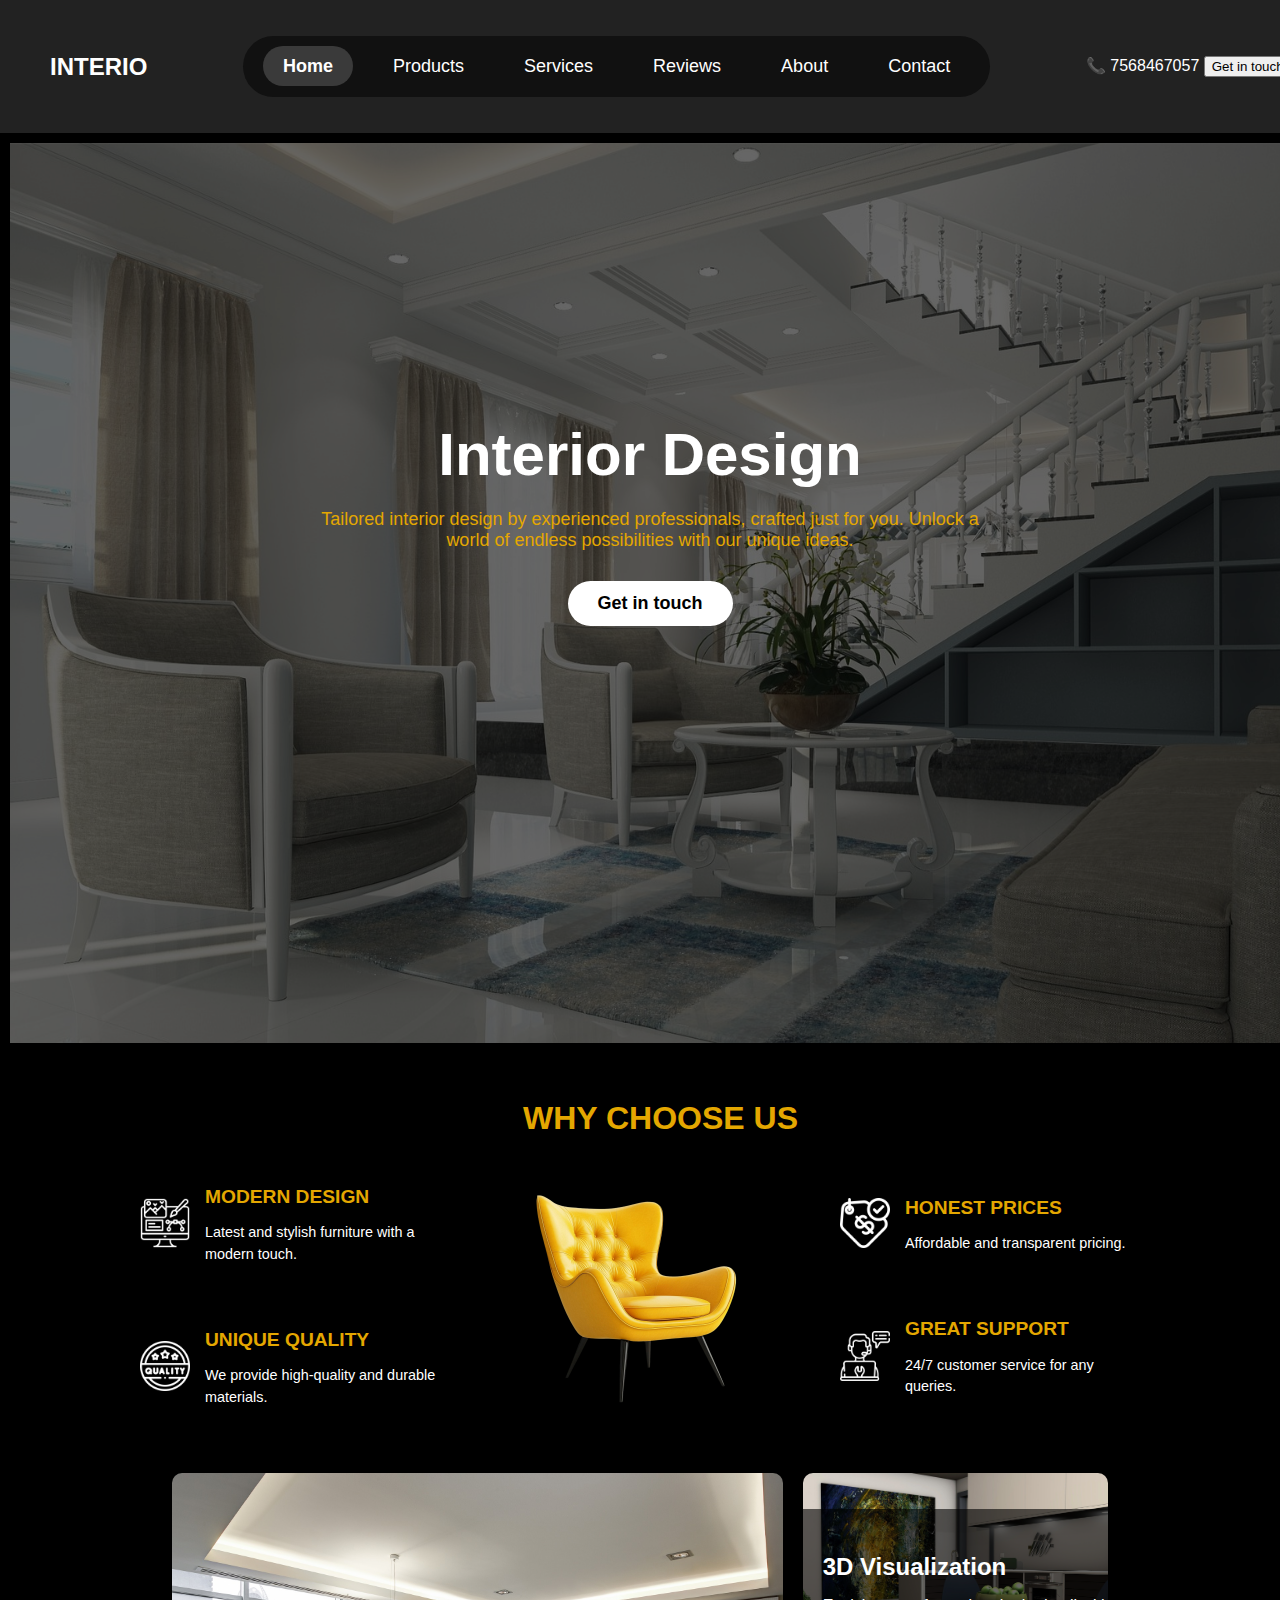
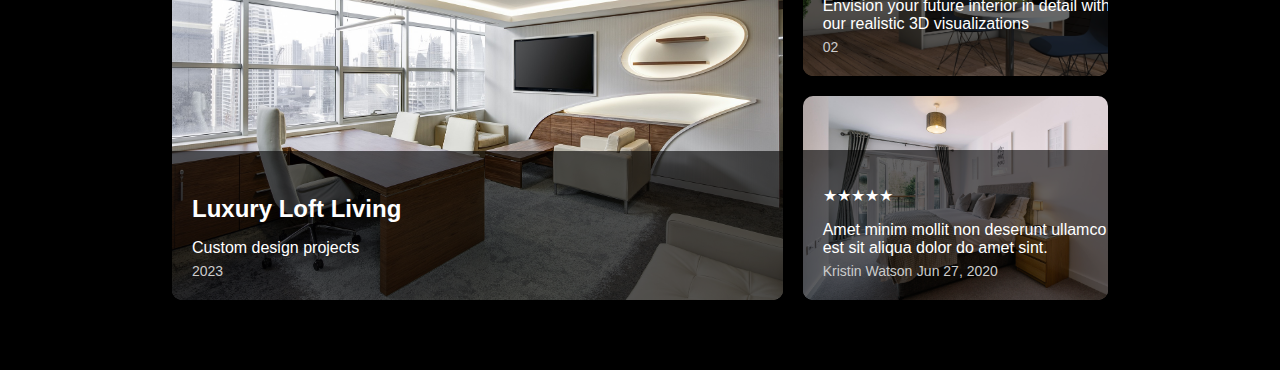
<file: index.html>
<!DOCTYPE html>
<html lang="en">
<head>
    <meta charset="UTF-8">
    <meta http-equiv="X-UA-Compatible" content="IE=edge">
    <meta name="viewport" content="width=device-width, initial-scale=1.0">
    <title> INTERIO </title>
    <link rel="stylesheet" href="style.css">
    
</head>
<body>


    <header>
      

        <div class="logo">INTERIO</div>
        <nav class="navbar">
            <ul class="nav-links">
                <li><a href="index.html" class="active">Home</a></li>
                <li><a href="products.html">Products</a></li>
                <li><a href="services.html">Services</a></li>
                <li><a href="reviews.html">Reviews</a></li>
                <li><a href="about.html">About</a></li>
                <li><a href="contact.html">Contact</a></li>
            </ul>
        </nav>
        
        
        

        <div class="contact">
            <span>📞 7568467057</span>
            <button>Get in touch</button>
        </div>

    </header>

    <section class="hero">
        

        <div class="hero-content">
            <h1>Interior Design</h1>
            <p>Tailored interior design by experienced professionals, crafted just for you. Unlock a world of endless possibilities with our unique ideas.</p>
            <a href="#" class="btn">Get in touch</a>
        </div>
    </section>

    <section class="why-choose-us">
        <h2>WHY CHOOSE US</h2>
        <div class="container">
            
            <div class="features-left">
                <div class="feature-box">
                    <img src="design.png" alt="Modern Design">
                    <div>
                        <h3>MODERN DESIGN</h3>
                        <p>Latest and stylish furniture with a modern touch.</p>
                    </div>
                </div>

                <div class="feature-box">
                    <img src="quality.png" alt="Unique Quality">
                    <div>
                        <h3>UNIQUE QUALITY</h3>
                        <p>We provide high-quality and durable materials.</p>
                    </div>
                </div>
            </div>

            <div class="center-image">
                <img src="sofa.png" alt="Sofa Image">
            </div>

            <div class="features-right">
                <div class="feature-box">
                    <img src="price.png" alt="Honest Prices">
                    <div>
                        <h3>HONEST PRICES</h3>
                        <p>Affordable and transparent pricing.</p>
                    </div>
                </div>

                <div class="feature-box">
                    <img src="support.png" alt="Great Support">
                    <div>
                        <h3>GREAT SUPPORT</h3>
                        <p>24/7 customer service for any queries.</p>
                    </div>
                </div>
            </div>

        </div>
        <section class="projects-grid">
            <div class="grid-item large" onclick="location.href='projects.html'">
                <img src="office.jpg" alt="Custom Design Projects">
                <div class="overlay">
                    <h3>Luxury Loft Living</h3>
                    <p>Custom design projects</p>
                    <span>2023</span>
                </div>
            </div>
        
            <div class="grid-item small" onclick="location.href='3d-visualization.html'">
                <img src="3d.jpg" alt="3D Visualization">
                <div class="overlay">
                    <h3>3D Visualization</h3>
                    <p>Envision your future interior in detail with our realistic 3D visualizations</p>
                    <span>02</span>
                </div>
            </div>
        
            <div class="grid-item small" onclick="location.href='reviews.html'">
                <img src="review.jpg" alt="Reviews">
                <div class="overlay">
                    <p>★★★★★</p>
                    <p>Amet minim mollit non deserunt ullamco est sit aliqua dolor do amet sint.</p>
                    <span>Kristin Watson</span>
                    <span>Jun 27, 2020</span>
                </div>
            </div>
        </section>
        
    


</body>
</html>
</file>
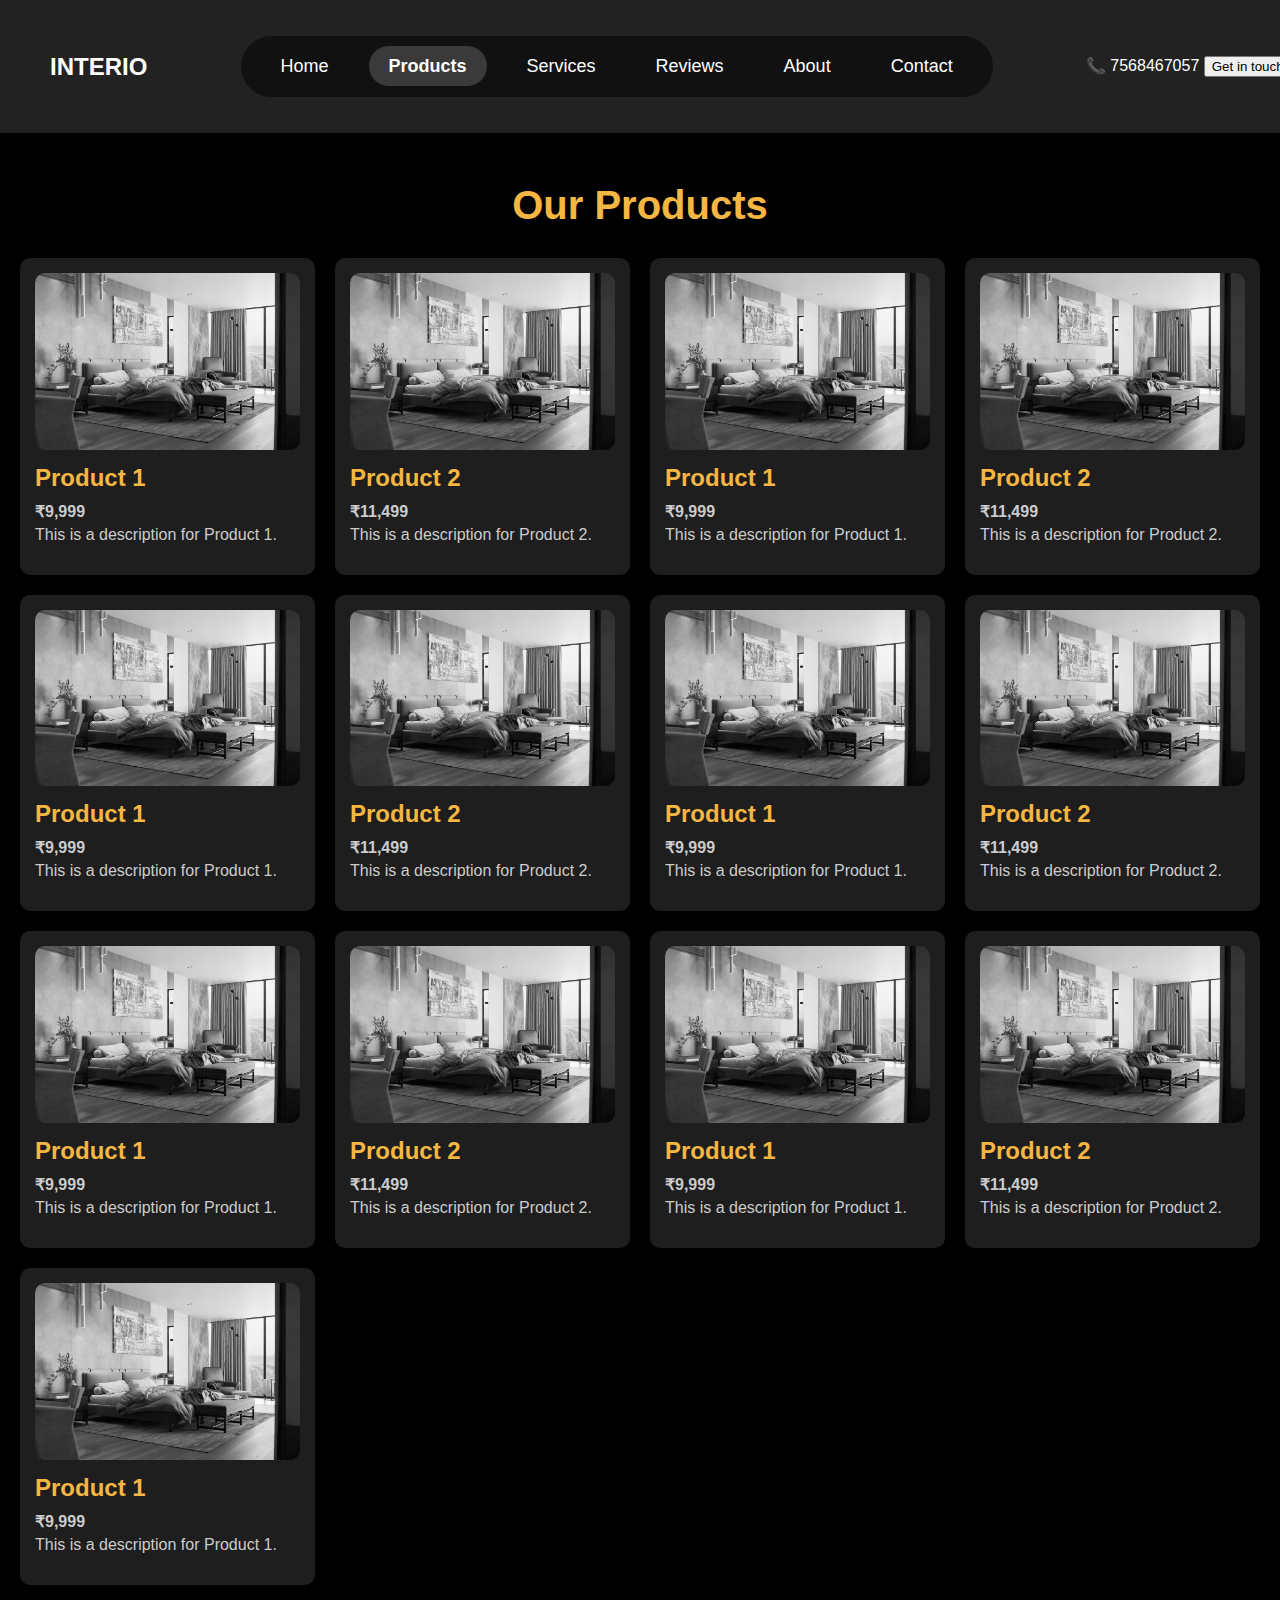
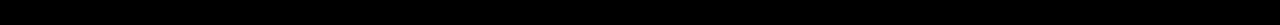
<file: products.html>
<!DOCTYPE html>
<html lang="en">
<head>
    <meta charset="UTF-8">
    <meta http-equiv="X-UA-Compatible" content="IE=edge">
    <meta name="viewport" content="width=device-width, initial-scale=1.0">
    <title> INTERIO </title>
    <link rel="stylesheet" href="projects.css">
    
</head>
<body>


    <header>
      

        <div class="logo">INTERIO</div>
        <nav class="navbar">
            <ul class="nav-links">
                <li><a href="index.html" >Home</a></li>
                <li><a href="products.html"class="active">Products</a></li>
                <li><a href="services.html">Services</a></li>
                <li><a href="reviews.html">Reviews</a></li>
                <li><a href="about.html">About</a></li>
                <li><a href="contact.html">Contact</a></li>
            </ul>
        </nav>
        
        
        

        <div class="contact">
            <span>📞 7568467057</span>
            <button>Get in touch</button>
        </div>



    </header>
    
 
    <section class="products-section">
       
    <h1>Our Products</h1>
       
        <div class="product-container">
          
         
          <div class="product-card">
            <img src="bedrom.jpg"  alt="Royal Bed"> 
            <h2>Product 1</h2>
            <p class="price">₹9,999</p>
            <p>This is a description for Product 1.</p>
          </div>
          
       
          <div class="product-card">
            <img src="bedrom.jpg" alt="Royal Bed">
            <h2>Product 2</h2>
            <p class="price">₹11,499</p>
            <p>This is a description for Product 2.</p>
          </div>
          
          <div class="product-card">
            <img src="bedrom.jpg"  alt="Royal Bed"> 
            <h2>Product 1</h2>
            <p class="price">₹9,999</p>
            <p>This is a description for Product 1.</p>
          </div>
          
       
          <div class="product-card">
            <img src="bedrom.jpg" alt="Royal Bed">
            <h2>Product 2</h2>
            <p class="price">₹11,499</p>
            <p>This is a description for Product 2.</p>
          </div>
          <div class="product-card">
            <img src="bedrom.jpg"  alt="Royal Bed"> 
            <h2>Product 1</h2>
            <p class="price">₹9,999</p>
            <p>This is a description for Product 1.</p>
          </div>
          
       
          <div class="product-card">
            <img src="bedrom.jpg" alt="Royal Bed">
            <h2>Product 2</h2>
            <p class="price">₹11,499</p>
            <p>This is a description for Product 2.</p>
          </div>
          <div class="product-card">
            <img src="bedrom.jpg"  alt="Royal Bed"> 
            <h2>Product 1</h2>
            <p class="price">₹9,999</p>
            <p>This is a description for Product 1.</p>
          </div>
          
       
          <div class="product-card">
            <img src="bedrom.jpg" alt="Royal Bed">
            <h2>Product 2</h2>
            <p class="price">₹11,499</p>
            <p>This is a description for Product 2.</p>
          </div>
          <div class="product-card">
            <img src="bedrom.jpg"  alt="Royal Bed"> 
            <h2>Product 1</h2>
            <p class="price">₹9,999</p>
            <p>This is a description for Product 1.</p>
          </div>
          
       
          <div class="product-card">
            <img src="bedrom.jpg" alt="Royal Bed">
            <h2>Product 2</h2>
            <p class="price">₹11,499</p>
            <p>This is a description for Product 2.</p>
          </div>
          <div class="product-card">
            <img src="bedrom.jpg"  alt="Royal Bed"> 
            <h2>Product 1</h2>
            <p class="price">₹9,999</p>
            <p>This is a description for Product 1.</p>
          </div>
          
       
          <div class="product-card">
            <img src="bedrom.jpg" alt="Royal Bed">
            <h2>Product 2</h2>
            <p class="price">₹11,499</p>
            <p>This is a description for Product 2.</p>
          </div>
          <div class="product-card">
            <img src="bedrom.jpg"  alt="Royal Bed"> 
            <h2>Product 1</h2>
            <p class="price">₹9,999</p>
            <p>This is a description for Product 1.</p>
          </div>
          
       
          
        </div>

        <script src="script.js"></script>
      </section>
        
    


   


    


</body>
</html>
</file>
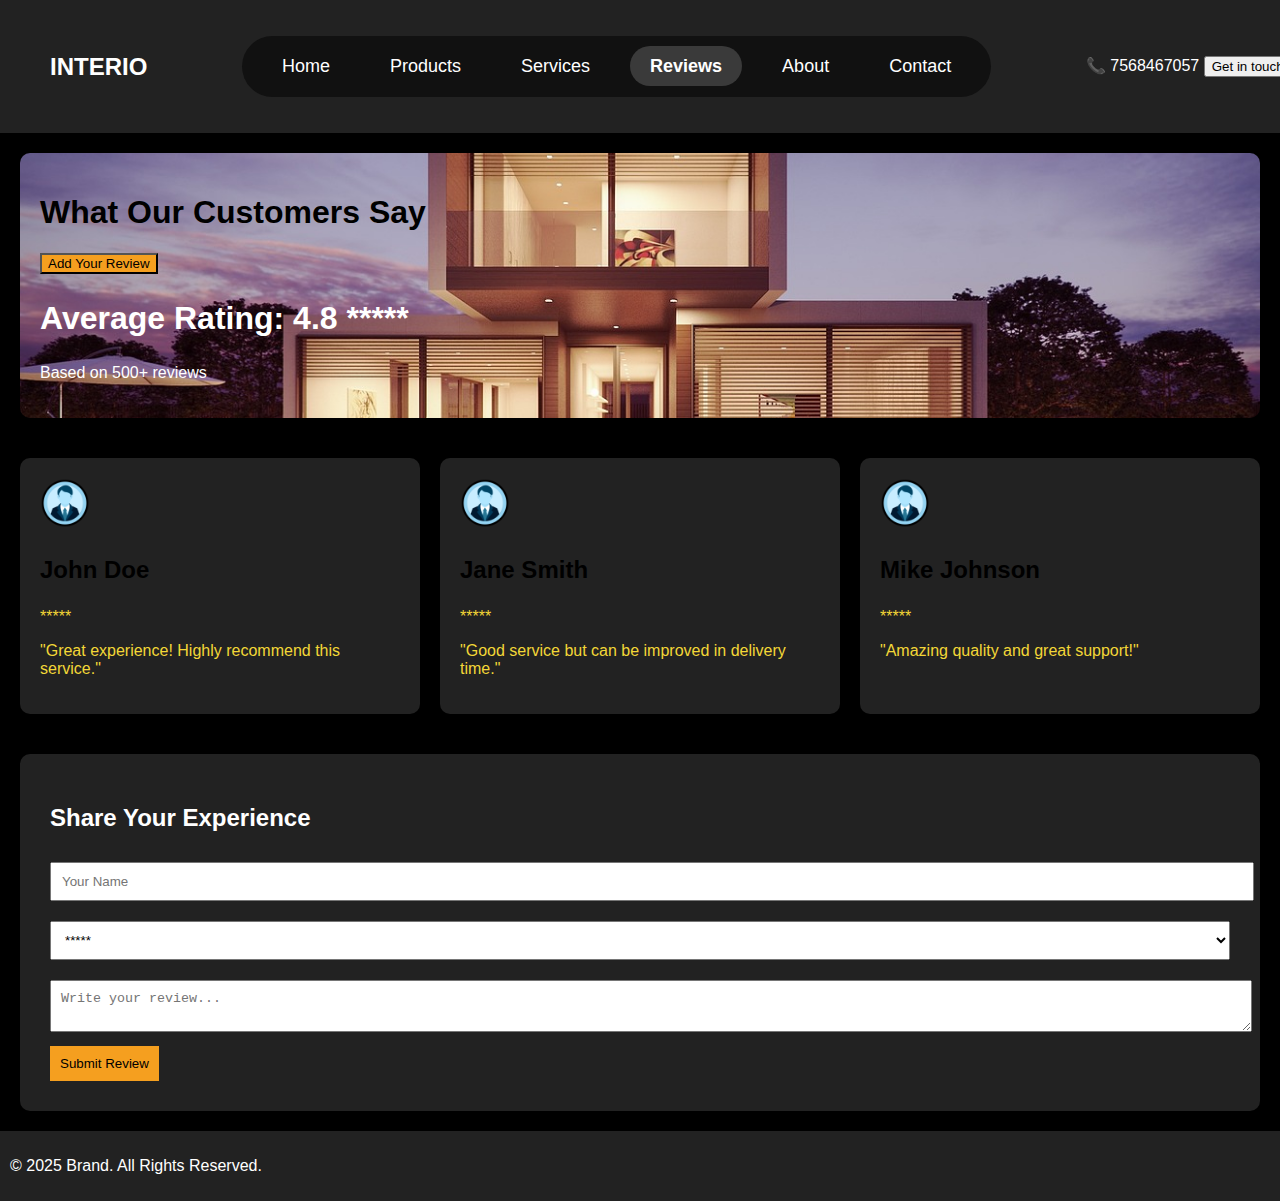
<file: reviews.html>
<!DOCTYPE html>
<html lang="en">
<head>
    <meta charset="UTF-8">
    <meta name="viewport" content="width=device-width, initial-scale=1.0">
    <title>Customer Reviews</title>
    <link rel="stylesheet" href="reviews.css">
</head>
<body>

    <header>
      

        <div class="logo">INTERIO</div>
        <nav class="navbar">
            <ul class="nav-links">
                <li><a href="index.html">Home</a></li>
                <li><a href="products.html">Products</a></li>
                <li><a href="services.html">Services</a></li>
                <li><a href="reviews.html" class="active">Reviews</a></li>
                <li><a href="about.html">About</a></li>
                <li><a href="contact.html">Contact</a></li>
            </ul>
        </nav>
        
        
        

        <div class="contact">
            <span>📞 7568467057</span>
            <button>Get in touch</button>
        </div>

    </header>




  
    <section class="overall-rating">
        <h1>What Our Customers Say</h1>
        <button class="add-review-btn">Add Your Review</button>
        <h2>Average Rating: 4.8 *****</h2>
        <p>Based on 500+ reviews</p>
    </section>


    <section class="review-grid">
        <div class="review-card">
            <img src="user.png" alt="User">
            <h3>John Doe</h3>
            <p>*****</p>
            <p>"Great experience! Highly recommend this service."</p>
        </div>

        <div class="review-card">
            <img src="user.png" alt="User">
            <h3>Jane Smith</h3>
            <p>*****</p>
            <p>"Good service but can be improved in delivery time."</p>
        </div>

        <div class="review-card">
            <img src="user.png" alt="User">
            <h3>Mike Johnson</h3>
            <p>*****</p>
            <p>"Amazing quality and great support!"</p>
        </div>

      
    </section>


    <section class="add-review">
        <h2>Share Your Experience</h2>
        <form>
            <input type="text" placeholder="Your Name" required>
            <select>
                <option value="5">*****</option>
                <option value="4">****</option>
                <option value="3">***</option>
                <option value="2">**</option>
                <option value="1">*</option>
            </select>
            <textarea placeholder="Write your review..." required></textarea>
            <button type="submit">Submit Review</button>
        </form>
    </section>

    
    <footer>
        <p>&copy; 2025 Brand. All Rights Reserved.</p>
    </footer>

</body>
</html>
</file>
<file: style.css>
body{

    margin: 0%;
    padding: 0%;
    font-family: arial, sans-serif;
    background-color: rgb(0, 0, 0);
    color: white;
}

header{

    display: flex;
    justify-content: space-between;
    align-items: center;
    padding: 20px 50px;
    background-color: #222222;
    position: relative;
    width: 100%;
    top: 0;
    z-index: 1000;
}


.logo {
    font-size: 24px;
    font-weight: bold;
    text-transform: uppercase;
    display: inline-block;
    
}

.logo:hover {
    animation: bounce 0.5s ease-in-out;
    transform: scale(1.05);
    background-color: white;
    color:black;
}

.navbar {
    background-color: #222222;  
    padding: 0px 0px;
    text-align: center;
} 


.nav-links {
    list-style: none;
    display: flex;
    justify-content: center;
    gap: 20px;
    padding: 10px;
    background: #111; 
    border-radius: 50px;  
    padding: 20px 20px;
}


.nav-links li {
    display: inline;
}


.nav-links a {
    text-decoration: none;
    color: white;
    font-size: 18px;
    padding: 10px 20px;
    border-radius: 30px; 
    transition: all 0.3s ease-in-out;
}


.nav-links .active {
    background-color: #3a3a3a;
    font-weight: bold;
}
.nav-links .active:hover{

    transform: scaleX(10px);
}


.nav-links a:hover {
    background-color: #3a3a3a;
}

.contact{
    margin-right: 3%;
}
.button {
    background-color: #222;
    color: black;
    padding: 10px 20px;
    border-radius: 30px;
    font-weight: bold;
    text-transform: uppercase;
    transition: 1s ease;
}

.button:hover {
    background-color: #161515;
    cursor: pointer;
    transform: scale(20);
}

.hero {
    width: 100%;
    height: 100vh;
    background: url('living\ room.jpg') no-repeat center center/cover;
    display: flex;
    align-items: center;
    justify-content: center;
    text-align: center;
    color: white;
    position: relative;
    margin: 10px;
}

.hero::before {
    content: "";
    position: absolute;
    top: 0;
    left: 0;
    width: 100%;
    height: 100%;
    background: rgba(0, 0, 0, 0.6);
    z-index: 0;
}

.hero-content {
    position: relative;
    max-width: 700px;
    z-index: 1;
}

.hero h1 {
    font-size: 60px;
    font-weight: bold;
    margin-bottom: 20px;
}

.hero p {
    font-size: 18px;
    font-weight: 300;
    color: rgb(228, 167, 0);
    margin-bottom: 30px;
}


.btn {
    display: inline-block;
    background: white;
    color: black;
    padding: 12px 30px;
    font-size: 18px;
    border-radius: 30px;
    text-decoration: none;
    font-weight: bold;
    transition: 0.3s;
    margin-bottom: 180px;
}

.btn:hover {
    background: #222;
}
.why-choose-us {
    padding: 20px 55px;
}



.why-choose-us h2 {
    font-size: 2rem;
    color: rgb(228, 167, 0);
    margin-bottom: 30px;
    margin-left: 40%;
}

.container {
    display: flex;
    align-items: center;
    justify-content: space-between;
    max-width: 1000px;
    margin: auto;
}

.features-left, .features-right {
    display: flex;
    flex-direction: column;
    gap: 30px;
}

.feature-box {
    display: flex;
    align-items: center;
    gap: 15px;
    max-width: 300px;
    text-align: left;
}

.feature-box img {
    width: 50px;
    height: 50px;
    filter: invert(1);
}

.feature-box h3 {
    color:rgb(228, 167, 0);
    font-size: 1.2rem;
    margin-bottom: 5px;
}

.feature-box p {
    font-size: 0.9rem;
    max-width: 250px;
    line-height: 1.5;
}

.center-image img {
    width: 250px;
    transition: 1s;
}
.center-image img:hover{
    transform: scale(1.5);
}

.projects-grid {
    display: grid;
    grid-template-columns: 2fr 1fr;
    grid-template-rows: 1fr 1fr;
    gap: 20px;
    padding: 50px 10%;
    background: #000000;
}

.grid-item {
    position: relative;
    cursor: pointer;
    overflow: hidden;
    border-radius: 10px;
}

.grid-item img {
    width: 100%;
    height: 100%;
    object-fit: cover;
    transition: transform 0.3s ease;
}

.grid-item:hover img {
    transform: scale(1.05);
}

.grid-item.large {
    grid-row: span 2;
}

.grid-item.small {
    display: flex;
    align-items: center;
    justify-content: center;
}

.overlay {
    position: absolute;
    bottom: 0;
    left: 0;
    width: 100%;
    background: rgba(0, 0, 0, 0.6);
    color: #fff;
    padding: 20px;
}

.overlay h3 {
    font-size: 24px;
    margin-bottom: 5px;
}

.overlay p {
    font-size: 16px;
    margin-bottom: 5px;
}

.overlay span {
    font-size: 14px;
    color: #ccc;
}
</file>
<file: projects.css>
body{

    margin: 0%;
    padding: 0%;
    font-family: arial, sans-serif;
    background-color: rgb(0, 0, 0);
    color: white;
}

header{

    display: flex;
    justify-content: space-between;
    align-items: center;
    padding: 20px 50px;
    background-color: #222;
    position: relative;
    width: 100%;
    top: 0;
    z-index: 1000;
}


.logo {
    font-size: 24px;
    font-weight: bold;
    text-transform: uppercase;
    display: inline-block;
    
}

.logo:hover {
    animation: bounce 0.5s ease-in-out;
    transform: scale(1.05);
    background-color: white;
    color:black;
}


.navbar {
    background-color: #222; 
    padding: -10px -10px;
    text-align: center;
}

.nav-links {
    list-style: none;
    display: flex;
    justify-content: center;
    gap: 20px;
    padding: 0px;
    background: #111111; 
    border-radius: 50px;  
    padding: 20px 20px;
}


.nav-links li {
    display: inline;
}

.nav-links a {
    text-decoration: none;
    color: white;
    font-size: 18px;
    padding: 10px 20px;
    border-radius: 30px; 
    transition: all 0.3s ease-in-out;
}


.nav-links .active {
    background-color: #3a3a3a;
    font-weight: bold;
}


.nav-links a:hover {
    background-color: #3a3a3a;
}

.contact{
    margin-right: 3%;
}
.button {
    background-color: #222;
    color: black;
    padding: 10px 20px;
    border-radius: 30px;
    font-weight: bold;
    text-transform: uppercase;
    transition: 1s ease;
}

.button:hover {
    background-color: #161515;
    cursor: pointer;
    transform: scale(20);
}
.projects-grid {
    display: grid;
    grid-template-columns: 2fr 1fr;
    grid-template-rows: 1fr 1fr;
    gap: 20px;
    padding: 50px 10%;
    background: #1c1c1c;
}

.grid-item {
    position: relative;
    cursor: pointer;
    overflow: hidden;
    border-radius: 10px;
}

.grid-item img {
    width: 100%;
    height: 100%;
    object-fit: cover;
    transition: transform 0.3s ease;
}

.grid-item:hover img {
    transform: scale(1.05);
}

.grid-item.large {
    grid-row: span 2;
}

.grid-item.small {
    display: flex;
    align-items: center;
    justify-content: center;
}

.overlay {
    position: absolute;
    bottom: 0;
    left: 0;
    width: 100%;
    background: rgba(0, 0, 0, 0.6);
    color: #fff;
    padding: 20px;
}

.overlay h3 {
    font-size: 24px;
    margin-bottom: 5px;
}

.overlay p {
    font-size: 16px;
    margin-bottom: 5px;
}

.overlay span {
    font-size: 14px;
    color: #ccc;
}

.products-section h1 {
    text-align: center;
    font-size: 2.5rem;
    color: #f5b642;
    margin-bottom: 30px;
    margin-top: 10px;
  }
  
/*projects yaha se hai */
.products-section {
    margin: 20px auto;
    padding: 20px;
  }
 
  .product-container {
    display: grid;
    grid-template-columns: repeat(auto-fit, minmax(250px, 1fr));
    gap: 20px;
    max-width: 5000px;
    margin: auto;
  }
  .product-card {
    background: #1e1e1e;
    border-radius: 10px;
    padding: 15px;
    transition: transform 0.3s ease-in-out, box-shadow 0.3s;
    cursor: pointer;
  }
  .product-card img {
    width: 100%;
    border-radius: 10px;
    transition: transform 0.3s;
    filter: grayscale(100%);
  }
  .product-card:hover img {
    transform: scale(1.1);
    filter: grayscale(0%);
    filter: brightness(100%);
  }
  .product-card:hover {
    transform: translateY(-5px);
    box-shadow: 0 4px 10px rgba(255, 255, 255, 0.2);
  }
  .product-card h2 {
    font-size: 1.5rem;
    color: #f5b642;
    margin: 10px 0;
  }
  .price {
    font-size: 1.3rem;
    font-weight: bold;
    color: #ff5733;
    margin: 5px 0;
  }
  .product-card p {
    font-size: 1rem;
    color: #ccc;
    margin-top: 5px;
  }
</file>
<file: reviews.css>
body{

    margin: 0%;
    padding: 0%;
    font-family: arial, sans-serif;
    background-color: rgb(0, 0, 0);
    color: white;
}

header{

    display: flex;
    justify-content: space-between;
    align-items: center;
    padding: 20px 50px;
    background-color: #222222;
    position: relative;
    width: 100%;
    top: 0;
    z-index: 1000;
}


.logo {
    font-size: 24px;
    font-weight: bold;
    text-transform: uppercase;
    display: inline-block;
    
}

.logo:hover {
    animation: bounce 0.5s ease-in-out;
    transform: scale(1.05);
    background-color: white;
    color:black;
}

.navbar {
    background-color: #222222;  
    padding: 0px 0px;
    text-align: center;
} 


.nav-links {
    list-style: none;
    display: flex;
    justify-content: center;
    gap: 20px;
    padding: 10px;
    background: #111; 
    border-radius: 50px;  
    padding: 20px 20px;
}


.nav-links li {
    display: inline;
}


.nav-links a {
    text-decoration: none;
    color: white;
    font-size: 18px;
    padding: 10px 20px;
    border-radius: 30px; 
    transition: all 0.3s ease-in-out;
}


.nav-links .active {
    background-color: #3a3a3a;
    font-weight: bold;
}
.nav-links .active:hover{

    transform: scaleX(10px);
}


.nav-links a:hover {
    background-color: #3a3a3a;
}

.contact{
    margin-right: 3%;
}
.button {
    background-color: #222;
    color: black;
    padding: 10px 20px;
    border-radius: 30px;
    font-weight: bold;
    text-transform: uppercase;
    transition: 1s ease;
}

.button:hover {
    background-color: rgb(48, 48, 48);
    cursor: pointer;
    transform: scale(20);
}

.hero {
    background: rgb(180, 180, 180);
    color: rgb(5, 5, 5);
    padding: 50px 20px;
    margin-top: 20px;
}



.overall-rating {
    padding: 20px;
    background: url('house-1477041_1280.jpg') no-repeat center center/cover;
    margin: 20px;
    border-radius: 10px;
}
.overall-rating h1{
    font-size: xx-large;
    color:  rgb(0, 0, 0);;
    font-family: 'Gill Sans', 'Gill Sans MT', Calibri, 'Trebuchet MS', sans-serif;
    
}
.overall-rating h2{
    font-size: xx-large;
    color:  rgb(255, 255, 255);;
    font-family: 'Gill Sans', 'Gill Sans MT', Calibri, 'Trebuchet MS', sans-serif;
    
}

.add-review-btn{
    background-color: rgb(245, 159, 31);;
    border: #00000;
}

.review-grid {
    display: grid;
    grid-template-columns: repeat(auto-fit, minmax(250px, 1fr));
    gap: 20px;
    padding: 20px;
}

.review-card {
    background: #222222; 
    padding: 20px;
    border-radius: 10px;
    box-shadow: 2px 2px 10px rgba(0, 0, 0, 0.1);
   
}

.review-card p{
    color: rgb(243, 215, 55);
}
.review-card h3{
    font-size: x-large;
    color: black;
    text-shadow: whitesmoke;
}

.review-card img {
    width: 50px;
    height: 50px;
    border-radius: 50%;
}
.review-card img:hover{
    transform: scale(2);
    transition: 0.6s ease-out;
}


.add-review {
    background:  #222222; 
    padding: 30px;
    margin: 20px;
    border-radius: 10px;
}

form input, form textarea, form select {
    width: 100%;
    padding: 10px;
    margin: 10px 0;
    color: black;
}

form button {
    background: rgb(245, 159, 31);;
    padding: 10px;
    border: none;
    cursor: pointer;
}


footer {
    background: #222;
    color: rgb(255, 255, 255);
    padding: 10px;
}
</file>
